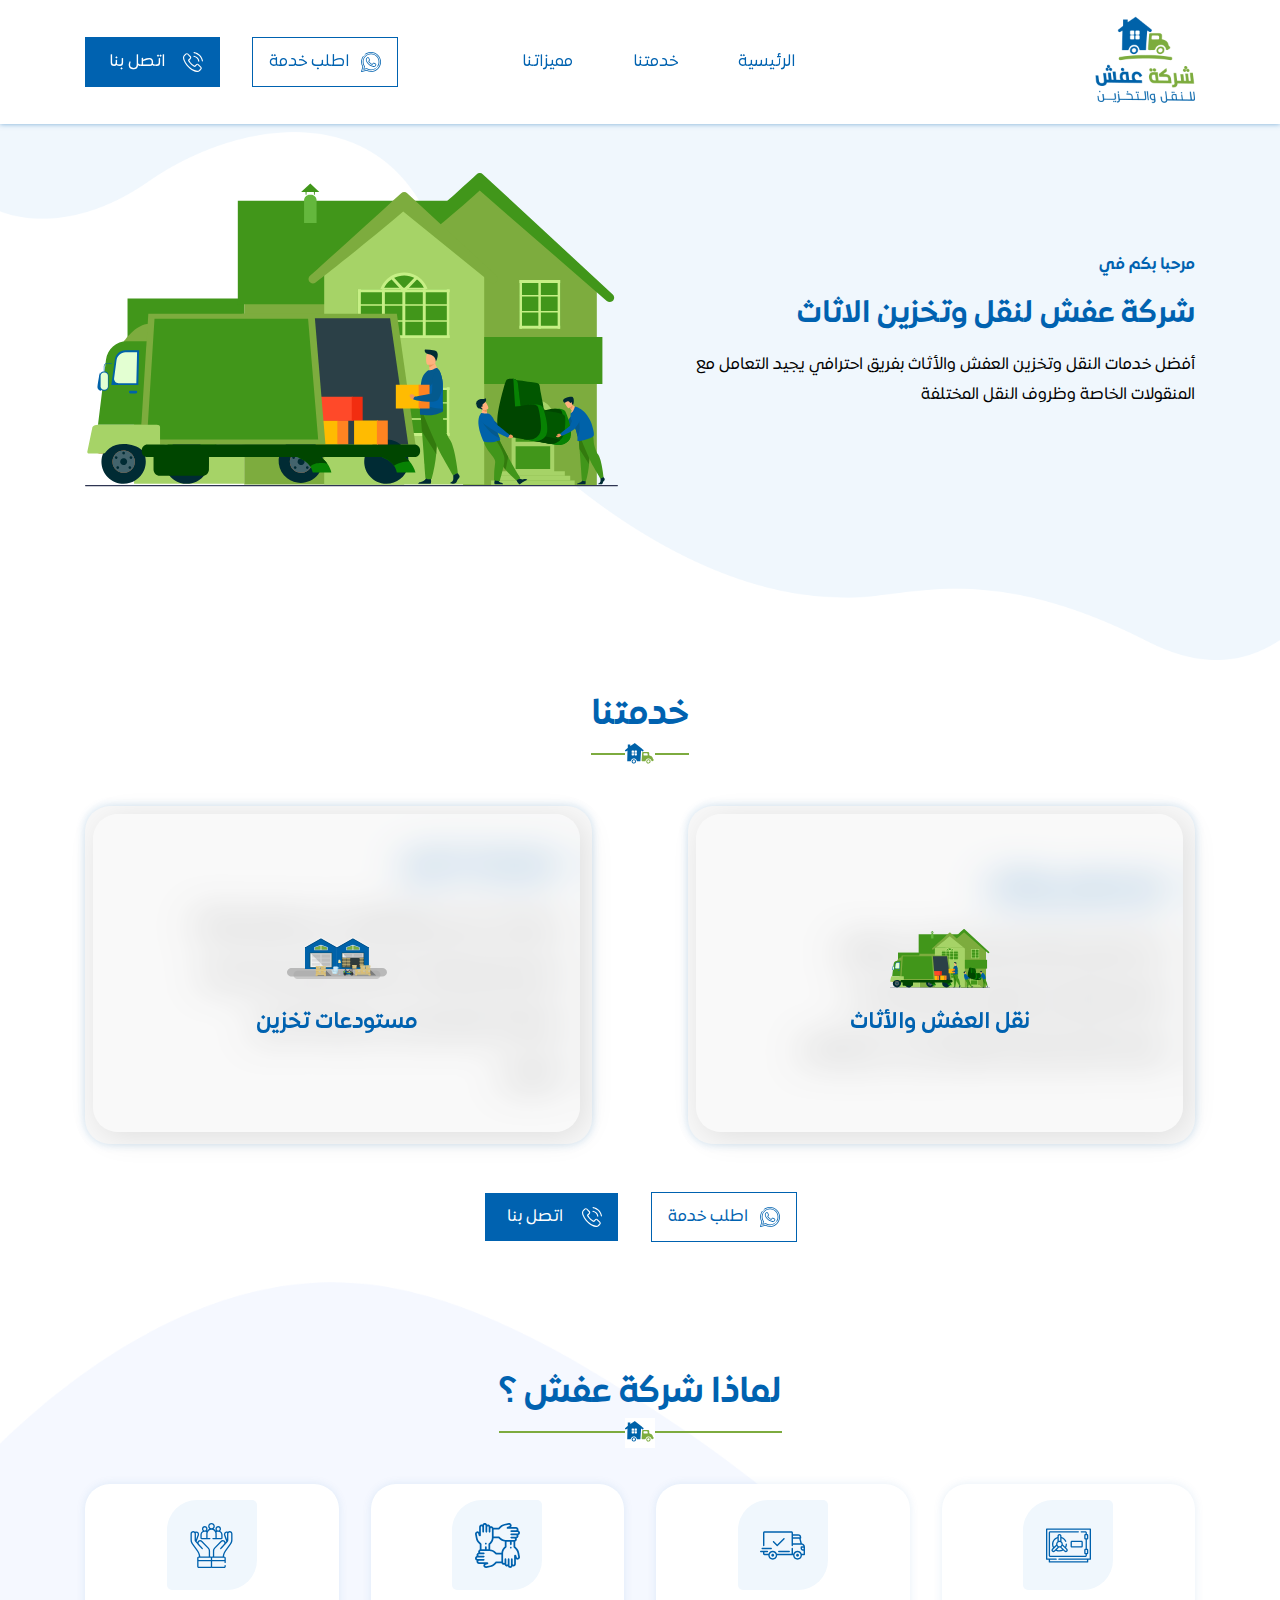
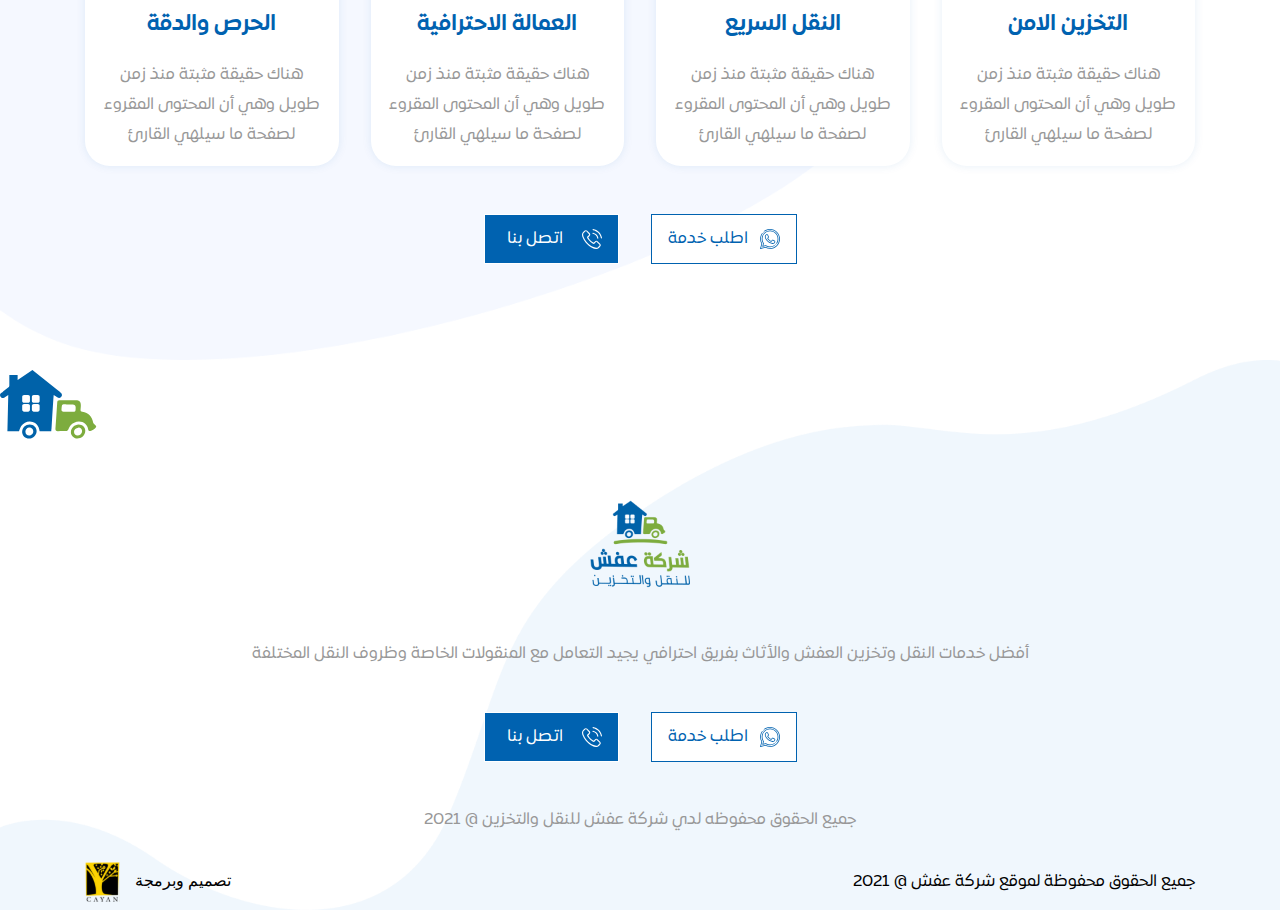
<file: index.html>
<!doctype html>
<html data-n-head-ssr lang="ar" dir="rtl" data-n-head="%7B%22lang%22:%7B%22ssr%22:%22ar%22%7D,%22dir%22:%7B%22ssr%22:%22rtl%22%7D%7D">
  <head>
    <title>شركة عفش للنقل والتخزين - شركة عفش للنقل والتخزين</title><meta data-n-head="ssr" charset="utf-8"><meta data-n-head="ssr" name="viewport" content="width=device-width,initial-scale=1"><meta data-n-head="ssr" data-hid="google" name="google" content="notranslate"><meta data-n-head="ssr" data-hid="description" name="description" content="شركة عفش للنقل والتخزين شركة عفش للنقل والتخزين "><link data-n-head="ssr" rel="icon" type="image/png" href="/icon.png"><link data-n-head="ssr" data-hid="font-preload" rel="preload" as="style" href="/fonts/fonts.css"><script data-n-head="ssr" data-hid="gtm-script">window._gtm_init||(window._gtm_init=1,function(t,e,n,o,a){t[n]=1==t[n]||"yes"==e[n]||1==e[n]||1==e.msDoNotTrack||t[o]&&t[o][a]&&t[o][a]()?1:0}(window,navigator,"doNotTrack","external","msTrackingProtectionEnabled"),function(o,a,i,r,g){o[g]={},o._gtm_inject=function(t){var e,n;o.doNotTrack||o[g][t]||(o[g][t]=1,o[r]=o[r]||[],o[r].push({"gtm.start":(new Date).getTime(),event:"gtm.js"}),e=a.getElementsByTagName(i)[0],(n=a.createElement(i)).defer=!0,n.src="https://www.googletagmanager.com/gtm.js?id="+t,e.parentNode.insertBefore(n,e))}}(window,document,"script","dataLayer","_gtm_ids"))</script><noscript data-n-head="ssr" data-hid="font-noscript"><link rel="stylesheet" href="/fonts/fonts.css"></noscript><link rel="preload" href="/_nuxt/41ebe49.js" as="script"><link rel="preload" href="/_nuxt/d550a55.js" as="script"><link rel="preload" href="/_nuxt/css/0af2e5a.css" as="style"><link rel="preload" href="/_nuxt/a8d3c02.js" as="script"><link rel="preload" href="/_nuxt/css/cca0d5f.css" as="style"><link rel="preload" href="/_nuxt/6605253.js" as="script"><link rel="stylesheet" href="/_nuxt/css/0af2e5a.css"><link rel="stylesheet" href="/_nuxt/css/cca0d5f.css"><link rel="preload" href="/_nuxt/static/1631285294/state.js" as="script"><link rel="preload" href="/_nuxt/static/1631285294/payload.js" as="script"><link rel="preload" href="/_nuxt/static/1631285294/manifest.js" as="script">
  </head>
  <body class="rtl font-body" data-n-head="%7B%22class%22:%7B%22ssr%22:%22rtl%20font-body%22%7D%7D">
    <noscript data-n-head="ssr" data-hid="gtm-noscript" data-pbody="true"></noscript><div data-server-rendered="true" id="__nuxt"><!----><div id="__layout"><div class="h-screen min-h-screen"><nav id="nav" class="navbar bg-white w-full py-3 fixed top-0 left-0 z-nav-max"><div class="container"><div class="content flex justify-between items-center content-center"><div class="hamburger"><span class="line"></span> <span class="line"></span> <span class="line"></span></div> <a href="/" aria-current="page" class="brand-name nuxt-link-exact-active nuxt-link-active"><img src="/_nuxt/image/3a8792.png" alt="شركة عفش للنقل والتخزين" class="w-icon h-icon object-contain"></a> <div class="navbar-nav flex justify-between items-center content-center"><ul class="list-none flex items-center content-center justify-center lg:ml-16 md:ml-0 sm:ml-0 p-0"><li class="mie-8 cursor-pointer"><a class="relative pl-7 flex justify-center items-center content-center"><span class="text-primary font-body font-normal text-links">
              الرئيسية
            </span></a></li> <li class="mie-8 cursor-pointer"><a class="link relative pl-7"><span class="text-primary font-body font-normal text-links">
              خدمتنا
            </span></a></li> <li class="mie-8 cursor-pointer"><a class="link relative pl-7"><span class="text-primary font-body font-normal text-links">
              مميزاتنا
            </span></a></li></ul> <div class="flex items-center content-center justify-center flex-wrap"><a class="custom-btn secondary cursor-pointer relative z-max overflow-hidden flex bg-white justify-center items-center content-center h-btn px-4 border border-primary border-solid"><img src="/_nuxt/image/a0e5a6.svg" alt="شركة عفش للنقل والتخزين" class="w-btnIcon h-btnIcon object-contain"> <span class="font-medium font-body relative flex justify-center items-center content-center z-max w-full h-full text-links text-primary leading-button pr-3">
              اطلب خدمة
            </span></a> <a class="custom-btn primary cursor-pointer relative z-max overflow-hidden mis-8 flex bg-primary justify-center items-center content-center h-btn px-4 border border-primary border-solid"><img src="/_nuxt/image/d19778.svg" alt="شركة عفش للنقل والتخزين" class="w-btnIcon h-btnIcon object-contain"> <span class="font-medium font-body relative flex justify-center items-center content-center z-max w-full h-full text-links text-white leading-button pr-3">
              اتصل بنا
            </span></a></div></div></div></div></nav> <div><header id="intro" class="w-full overflow-hidden py-20 bg-formColor relative z-max"><div class="container"><div class="grid lg:grid-cols-2 md:grid-cols-2 sm:grid-cols-1 gap-11"><div class="content flex flex-col justify-center w-full h-full"><h6 class="text-links font-bold leading-desc text-primary">مرحبا بكم في</h6> <h4 class="text-footerhead font-bold leading-desc my-5 text-primary"> شركة عفش لنقل وتخزين الاثاث</h4> <p class="text-dark font-normal text-links leading-desc">
                    أفضل خدمات النقل وتخزين العفش والأثاث بفريق احترافي يجيد التعامل مع المنقولات الخاصة وظروف النقل المختلفة
                </p></div> <div class="image-content"><img src="/_nuxt/image/eea7f6.svg" alt="شركة عفش للنقل والتخزين" class="w-full h-man object-contain object-center"></div></div></div></header> <section id="services" class="services py-10 bg-white relative"><div class="container"><div class="heading mb-9"><h4 class="text-primary m-auto font-bold text-head leading-desc z-max pb-10 relative w-fit-content">خدمتنا</h4></div> <div class="grid lg:grid-cols-2 md:grid-cols-2 sm:grid-cols-1 gap-24"><div class="box relative h-full bg-header flex w-full rounded-button py-6"><div class="img-box flex flex-col justify-center z-max rounded-button content-center items-center absolute left-2 top-2 bg-white bg-opacity-20"><img src="/img/header.svg" alt="نقل العفش والأثاث" class="w-icon h-icon object-contain"> <h5 class="text-title font-bold text-primary leading-desc">
                            نقل العفش والأثاث
                        </h5></div> <div class="box-contain h-full flex justify-center flex-col items-start content-center"><h5 class="text-title font-bold text-primary leading-desc mb-5">
                            نقل العفش والأثاث
                        </h5> <p class="text-dark text-links leading-heading font-normal">
                            نقل احترافي لمحتويات المنزل بالكامل، من العفش والأثاث والمقتنيات والمنقولات بالعناية المناسبة والانتباه الكامل للتلفيات والأضرار التي قد يسببها النقل
                        </p></div></div><div class="box relative h-full bg-header flex w-full rounded-button py-6"><div class="img-box flex flex-col justify-center z-max rounded-button content-center items-center absolute left-2 top-2 bg-white bg-opacity-20"><img src="/img/store.svg" alt=" مستودعات تخزين" class="w-icon h-icon object-contain"> <h5 class="text-title font-bold text-primary leading-desc">
                             مستودعات تخزين
                        </h5></div> <div class="box-contain h-full flex justify-center flex-col items-start content-center"><h5 class="text-title font-bold text-primary leading-desc mb-5">
                             مستودعات تخزين
                        </h5> <p class="text-dark text-links leading-heading font-normal">
                            مستودعات تخزين لجميع الأغراض، تخزين العفش والأثاث بأرخص الأسعار وأمان تام، فريقنا احترافي يضمن عملية نقل الأثاث بالشكل المناسب واحتياطات التخزين الضرورية
                        </p></div></div></div> <div class="flex items-center content-center flex-wrap mt-12 justify-center"><a class="custom-btn secondary cursor-pointer relative z-max overflow-hidden flex bg-white justify-center items-center content-center h-btn px-4 border border-primary border-solid"><img src="/_nuxt/image/a0e5a6.svg" alt="شركة عفش للنقل والتخزين" class="w-btnIcon h-btnIcon object-contain"> <span class="font-medium font-body relative flex justify-center items-center content-center z-max w-full h-full text-links text-primary leading-button pr-3">
      اطلب خدمة
    </span></a> <a class="custom-btn primary cursor-pointer relative z-max overflow-hidden mis-8 flex bg-primary justify-center items-center content-center h-btn px-4 border border-white border-solid"><img src="/_nuxt/image/d19778.svg" alt="شركة عفش للنقل والتخزين" class="w-btnIcon h-btnIcon object-contain"> <span class="font-medium font-body relative flex justify-center items-center content-center z-max w-full h-full text-links text-white leading-button pr-3">
      اتصل بنا
    </span></a></div></div></section> <section id="features" class="features py-24" style="background:url(/img/features_pattern.png)"><div class="container"><div class="heading mb-9"><h4 class="text-primary m-auto font-bold text-head leading-desc z-max pb-10 relative w-fit-content">
                لماذا شركة عفش ؟
            </h4></div> <div class="grid lg:grid-cols-4 md:grid-cols-3 sm:grid-cols-1 gap-8"><div class="box w-full py-4 px-4 rounded-button bg-white flex flex-col justify-center content-center items-center text-center relative z-max overflow-hidden"><div class="img-box w-video bg-formColor h-video flex justify-center content-center items-center"><img src="/img/safe.svg" alt="التخزين الامن" class="w-half h-btn object-contain"></div> <div class="content pt-5 text-center"><h4 class="text-primary font-bold text-title leading-desc mb-5">
                            التخزين الامن
                        </h4> <p class="text-links font-normal leading-desc text-headline">
                           هناك حقيقة مثبتة منذ زمن طويل وهي أن المحتوى المقروء لصفحة ما سيلهي القارئ
                        </p></div></div><div class="box w-full py-4 px-4 rounded-button bg-white flex flex-col justify-center content-center items-center text-center relative z-max overflow-hidden"><div class="img-box w-video bg-formColor h-video flex justify-center content-center items-center"><img src="/img/shipped.svg" alt="النقل السريع" class="w-half h-btn object-contain"></div> <div class="content pt-5 text-center"><h4 class="text-primary font-bold text-title leading-desc mb-5">
                            النقل السريع
                        </h4> <p class="text-links font-normal leading-desc text-headline">
                           هناك حقيقة مثبتة منذ زمن طويل وهي أن المحتوى المقروء لصفحة ما سيلهي القارئ
                        </p></div></div><div class="box w-full py-4 px-4 rounded-button bg-white flex flex-col justify-center content-center items-center text-center relative z-max overflow-hidden"><div class="img-box w-video bg-formColor h-video flex justify-center content-center items-center"><img src="/img/together.svg" alt="العمالة الاحترافية" class="w-half h-btn object-contain"></div> <div class="content pt-5 text-center"><h4 class="text-primary font-bold text-title leading-desc mb-5">
                            العمالة الاحترافية
                        </h4> <p class="text-links font-normal leading-desc text-headline">
                           هناك حقيقة مثبتة منذ زمن طويل وهي أن المحتوى المقروء لصفحة ما سيلهي القارئ
                        </p></div></div><div class="box w-full py-4 px-4 rounded-button bg-white flex flex-col justify-center content-center items-center text-center relative z-max overflow-hidden"><div class="img-box w-video bg-formColor h-video flex justify-center content-center items-center"><img src="/img/care.svg" alt="الحرص والدقة" class="w-half h-btn object-contain"></div> <div class="content pt-5 text-center"><h4 class="text-primary font-bold text-title leading-desc mb-5">
                            الحرص والدقة
                        </h4> <p class="text-links font-normal leading-desc text-headline">
                           هناك حقيقة مثبتة منذ زمن طويل وهي أن المحتوى المقروء لصفحة ما سيلهي القارئ
                        </p></div></div></div> <div class="flex items-center content-center flex-wrap mt-12 justify-center"><a class="custom-btn secondary cursor-pointer relative z-max overflow-hidden flex bg-white justify-center items-center content-center h-btn px-4 border border-primary border-solid"><img src="/_nuxt/image/a0e5a6.svg" alt="شركة عفش للنقل والتخزين" class="w-btnIcon h-btnIcon object-contain"> <span class="font-medium font-body relative flex justify-center items-center content-center z-max w-full h-full text-links text-primary leading-button pr-3">
      اطلب خدمة
    </span></a> <a class="custom-btn primary cursor-pointer relative z-max overflow-hidden mis-8 flex bg-primary justify-center items-center content-center h-btn px-4 border border-white border-solid"><img src="/_nuxt/image/d19778.svg" alt="شركة عفش للنقل والتخزين" class="w-btnIcon h-btnIcon object-contain"> <span class="font-medium font-body relative flex justify-center items-center content-center z-max w-full h-full text-links text-white leading-button pr-3">
      اتصل بنا
    </span></a></div></div></section></div> <footer class="w-full pt-20 bg-formColor relative z-max"><div class="container"><div class="grid grid-cols-1"><div class="contnet pt-14 pb-6 w-full flex-col text-center flex justify-center items-center content-center"><img src="/_nuxt/image/3a8792.png" alt="شركة عفش للنقل والتخزين" class="w-icon h-icon object-contain"> <p class="my-12 text-headline font-normal text-links leading-button">
          أفضل خدمات النقل وتخزين العفش والأثاث بفريق احترافي يجيد التعامل مع المنقولات الخاصة وظروف النقل المختلفة
        </p> <div class="flex items-center content-center flex-wrap mb-12 justify-center"><a class="custom-btn secondary cursor-pointer relative z-max overflow-hidden flex bg-white justify-center items-center content-center h-btn px-4 border border-primary border-solid"><img src="/_nuxt/image/a0e5a6.svg" alt="شركة عفش للنقل والتخزين" class="w-btnIcon h-btnIcon object-contain"> <span class="font-medium font-body relative flex justify-center items-center content-center z-max w-full h-full text-links text-primary leading-button pr-3">
      اطلب خدمة
    </span></a> <a class="custom-btn primary cursor-pointer relative z-max overflow-hidden mis-8 flex bg-primary justify-center items-center content-center h-btn px-4 border border-white border-solid"><img src="/_nuxt/image/d19778.svg" alt="شركة عفش للنقل والتخزين" class="w-btnIcon h-btnIcon object-contain"> <span class="font-medium font-body relative flex justify-center items-center content-center z-max w-full h-full text-links text-white leading-button pr-3">
      اتصل بنا
    </span></a></div> <p class="text-headline font-normal text-links leading-button">
          جميع الحقوق محفوظه لدي شركة عفش للنقل والتخزين @ 2021
        </p></div></div> <div class="copyrights py-2 w-full flex justify-between items-center content-center"><div class="w-full data flex justify-between items-center content-center"><p class="text-dark text-links font-body font-normal mb-0">جميع الحقوق محفوظة لموقع شركة عفش @ 2021</p> <a href="https://cayan.io/" target="_blank" title="شركة كيان  -التسويق الرقمي وحلول التقنية الذكية  "><img src="/_nuxt/image/aefbb3.svg" alt="نحن شريك في التفكير والتخطيط والتطوير لكل حاجاتك الرقمية والتسويقية، عزز كيانك بكيان" class="w-cayan h-cayan object-contain"></a></div></div></div></footer></div></div></div><script defer src="/_nuxt/static/1631285294/state.js"></script><script src="/_nuxt/41ebe49.js" defer></script><script src="/_nuxt/d550a55.js" defer></script><script src="/_nuxt/a8d3c02.js" defer></script><script src="/_nuxt/6605253.js" defer></script>
  </body>
</html>
</file>
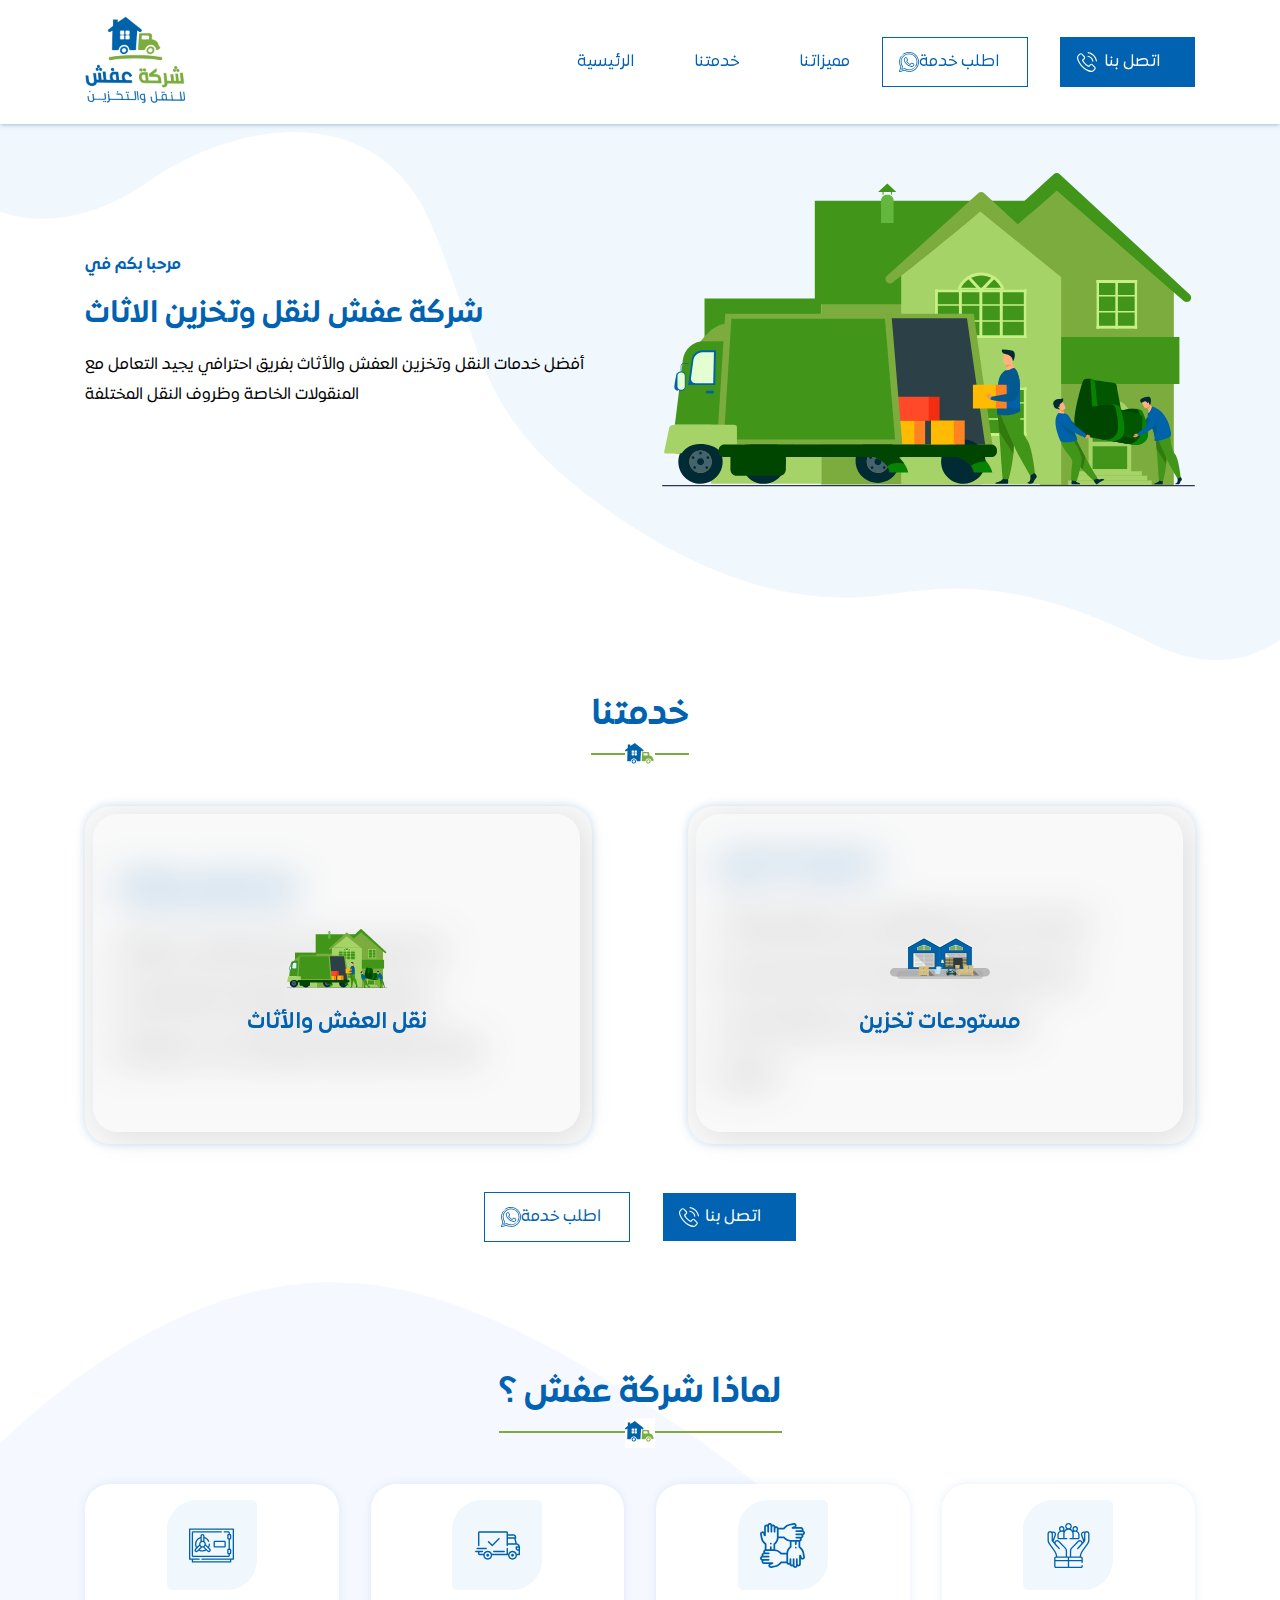
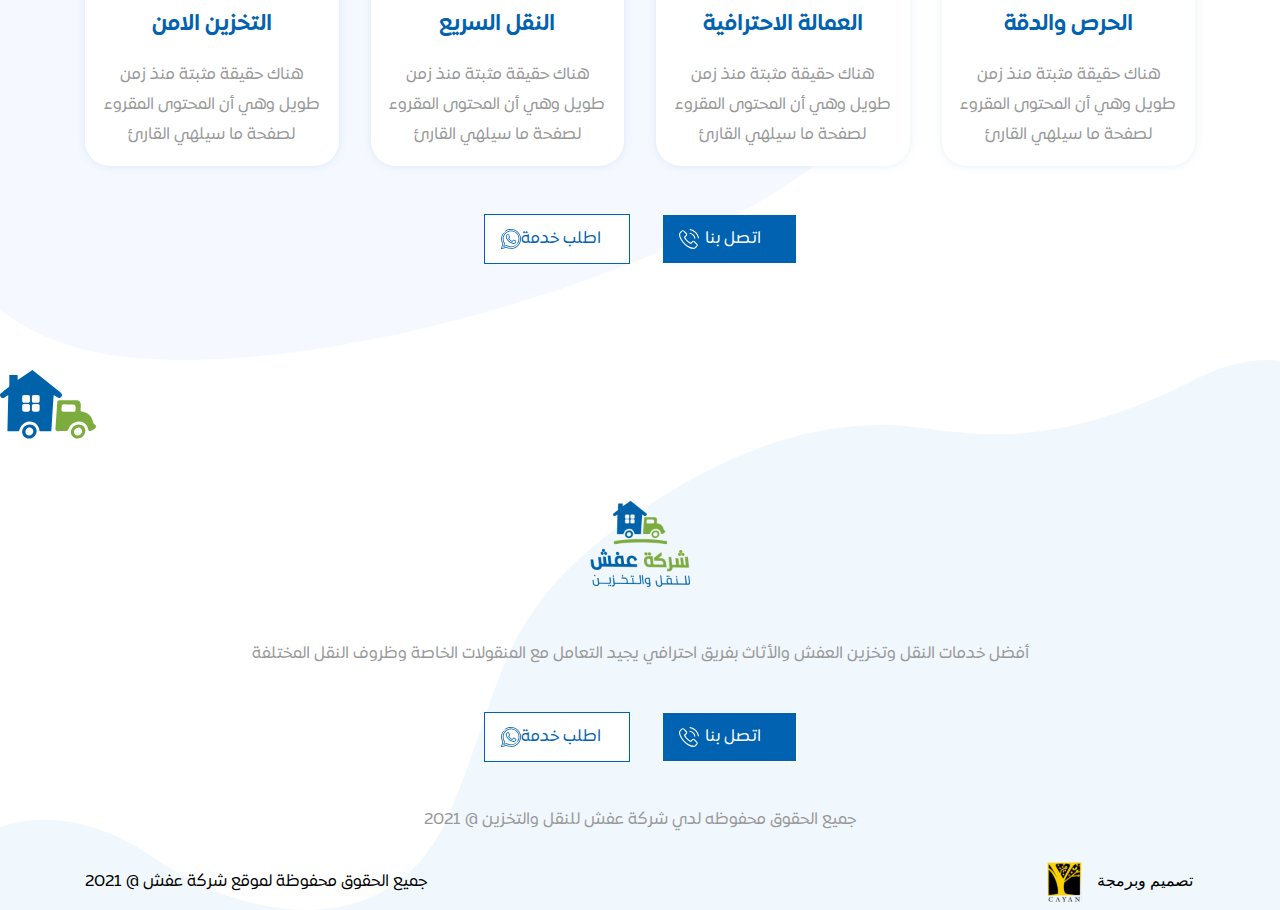
<file: en/index.html>
<!doctype html>
<html data-n-head-ssr lang="en" dir="ltr" data-n-head="%7B%22lang%22:%7B%22ssr%22:%22en%22%7D,%22dir%22:%7B%22ssr%22:%22ltr%22%7D%7D">
  <head>
    <title>شركة عفش للنقل والتخزين - شركة عفش للنقل والتخزين</title><meta data-n-head="ssr" charset="utf-8"><meta data-n-head="ssr" name="viewport" content="width=device-width,initial-scale=1"><meta data-n-head="ssr" data-hid="google" name="google" content="notranslate"><meta data-n-head="ssr" data-hid="description" name="description" content="شركة عفش للنقل والتخزين"><link data-n-head="ssr" rel="icon" type="image/png" href="/icon.png"><link data-n-head="ssr" data-hid="font-preload" rel="preload" as="style" href="/fonts/fonts.css"><script data-n-head="ssr" data-hid="gtm-script">window._gtm_init||(window._gtm_init=1,function(t,e,n,o,a){t[n]=1==t[n]||"yes"==e[n]||1==e[n]||1==e.msDoNotTrack||t[o]&&t[o][a]&&t[o][a]()?1:0}(window,navigator,"doNotTrack","external","msTrackingProtectionEnabled"),function(o,a,i,r,g){o[g]={},o._gtm_inject=function(t){var e,n;o.doNotTrack||o[g][t]||(o[g][t]=1,o[r]=o[r]||[],o[r].push({"gtm.start":(new Date).getTime(),event:"gtm.js"}),e=a.getElementsByTagName(i)[0],(n=a.createElement(i)).defer=!0,n.src="https://www.googletagmanager.com/gtm.js?id="+t,e.parentNode.insertBefore(n,e))}}(window,document,"script","dataLayer","_gtm_ids"))</script><noscript data-n-head="ssr" data-hid="font-noscript"><link rel="stylesheet" href="/fonts/fonts.css"></noscript><link rel="preload" href="/_nuxt/41ebe49.js" as="script"><link rel="preload" href="/_nuxt/d550a55.js" as="script"><link rel="preload" href="/_nuxt/css/0af2e5a.css" as="style"><link rel="preload" href="/_nuxt/a8d3c02.js" as="script"><link rel="preload" href="/_nuxt/css/cca0d5f.css" as="style"><link rel="preload" href="/_nuxt/6605253.js" as="script"><link rel="stylesheet" href="/_nuxt/css/0af2e5a.css"><link rel="stylesheet" href="/_nuxt/css/cca0d5f.css"><link rel="preload" href="/_nuxt/static/1631285294/en/state.js" as="script"><link rel="preload" href="/_nuxt/static/1631285294/en/payload.js" as="script"><link rel="preload" href="/_nuxt/static/1631285294/manifest.js" as="script">
  </head>
  <body class="ltr font-body" data-n-head="%7B%22class%22:%7B%22ssr%22:%22ltr%20font-body%22%7D%7D">
    <noscript data-n-head="ssr" data-hid="gtm-noscript" data-pbody="true"></noscript><div data-server-rendered="true" id="__nuxt"><!----><div id="__layout"><div class="h-screen min-h-screen"><nav id="nav" class="navbar bg-white w-full py-3 fixed top-0 left-0 z-nav-max"><div class="container"><div class="content flex justify-between items-center content-center"><div class="hamburger"><span class="line"></span> <span class="line"></span> <span class="line"></span></div> <a href="/en" aria-current="page" class="brand-name nuxt-link-exact-active nuxt-link-active"><img src="/_nuxt/image/3a8792.png" alt="شركة عفش للنقل والتخزين" class="w-icon h-icon object-contain"></a> <div class="navbar-nav flex justify-between items-center content-center"><ul class="list-none flex items-center content-center justify-center lg:ml-16 md:ml-0 sm:ml-0 p-0"><li class="mie-8 cursor-pointer"><a class="relative pl-7 flex justify-center items-center content-center"><span class="text-primary font-body font-normal text-links">
              الرئيسية
            </span></a></li> <li class="mie-8 cursor-pointer"><a class="link relative pl-7"><span class="text-primary font-body font-normal text-links">
              خدمتنا
            </span></a></li> <li class="mie-8 cursor-pointer"><a class="link relative pl-7"><span class="text-primary font-body font-normal text-links">
              مميزاتنا
            </span></a></li></ul> <div class="flex items-center content-center justify-center flex-wrap"><a class="custom-btn secondary cursor-pointer relative z-max overflow-hidden flex bg-white justify-center items-center content-center h-btn px-4 border border-primary border-solid"><img src="/_nuxt/image/a0e5a6.svg" alt="شركة عفش للنقل والتخزين" class="w-btnIcon h-btnIcon object-contain"> <span class="font-medium font-body relative flex justify-center items-center content-center z-max w-full h-full text-links text-primary leading-button pr-3">
              اطلب خدمة
            </span></a> <a class="custom-btn primary cursor-pointer relative z-max overflow-hidden mis-8 flex bg-primary justify-center items-center content-center h-btn px-4 border border-primary border-solid"><img src="/_nuxt/image/d19778.svg" alt="شركة عفش للنقل والتخزين" class="w-btnIcon h-btnIcon object-contain"> <span class="font-medium font-body relative flex justify-center items-center content-center z-max w-full h-full text-links text-white leading-button pr-3">
              اتصل بنا
            </span></a></div></div></div></div></nav> <div><header id="intro" class="w-full overflow-hidden py-20 bg-formColor relative z-max"><div class="container"><div class="grid lg:grid-cols-2 md:grid-cols-2 sm:grid-cols-1 gap-11"><div class="content flex flex-col justify-center w-full h-full"><h6 class="text-links font-bold leading-desc text-primary">مرحبا بكم في</h6> <h4 class="text-footerhead font-bold leading-desc my-5 text-primary"> شركة عفش لنقل وتخزين الاثاث</h4> <p class="text-dark font-normal text-links leading-desc">
                    أفضل خدمات النقل وتخزين العفش والأثاث بفريق احترافي يجيد التعامل مع المنقولات الخاصة وظروف النقل المختلفة
                </p></div> <div class="image-content"><img src="/_nuxt/image/eea7f6.svg" alt="شركة عفش للنقل والتخزين" class="w-full h-man object-contain object-center"></div></div></div></header> <section id="services" class="services py-10 bg-white relative"><div class="container"><div class="heading mb-9"><h4 class="text-primary m-auto font-bold text-head leading-desc z-max pb-10 relative w-fit-content">خدمتنا</h4></div> <div class="grid lg:grid-cols-2 md:grid-cols-2 sm:grid-cols-1 gap-24"><div class="box relative h-full bg-header flex w-full rounded-button py-6"><div class="img-box flex flex-col justify-center z-max rounded-button content-center items-center absolute left-2 top-2 bg-white bg-opacity-20"><img src="/img/header.svg" alt="نقل العفش والأثاث" class="w-icon h-icon object-contain"> <h5 class="text-title font-bold text-primary leading-desc">
                            نقل العفش والأثاث
                        </h5></div> <div class="box-contain h-full flex justify-center flex-col items-start content-center"><h5 class="text-title font-bold text-primary leading-desc mb-5">
                            نقل العفش والأثاث
                        </h5> <p class="text-dark text-links leading-heading font-normal">
                            نقل احترافي لمحتويات المنزل بالكامل، من العفش والأثاث والمقتنيات والمنقولات بالعناية المناسبة والانتباه الكامل للتلفيات والأضرار التي قد يسببها النقل
                        </p></div></div><div class="box relative h-full bg-header flex w-full rounded-button py-6"><div class="img-box flex flex-col justify-center z-max rounded-button content-center items-center absolute left-2 top-2 bg-white bg-opacity-20"><img src="/img/store.svg" alt=" مستودعات تخزين" class="w-icon h-icon object-contain"> <h5 class="text-title font-bold text-primary leading-desc">
                             مستودعات تخزين
                        </h5></div> <div class="box-contain h-full flex justify-center flex-col items-start content-center"><h5 class="text-title font-bold text-primary leading-desc mb-5">
                             مستودعات تخزين
                        </h5> <p class="text-dark text-links leading-heading font-normal">
                            مستودعات تخزين لجميع الأغراض، تخزين العفش والأثاث بأرخص الأسعار وأمان تام، فريقنا احترافي يضمن عملية نقل الأثاث بالشكل المناسب واحتياطات التخزين الضرورية
                        </p></div></div></div> <div class="flex items-center content-center flex-wrap mt-12 justify-center"><a class="custom-btn secondary cursor-pointer relative z-max overflow-hidden flex bg-white justify-center items-center content-center h-btn px-4 border border-primary border-solid"><img src="/_nuxt/image/a0e5a6.svg" alt="شركة عفش للنقل والتخزين" class="w-btnIcon h-btnIcon object-contain"> <span class="font-medium font-body relative flex justify-center items-center content-center z-max w-full h-full text-links text-primary leading-button pr-3">
      اطلب خدمة
    </span></a> <a class="custom-btn primary cursor-pointer relative z-max overflow-hidden mis-8 flex bg-primary justify-center items-center content-center h-btn px-4 border border-white border-solid"><img src="/_nuxt/image/d19778.svg" alt="شركة عفش للنقل والتخزين" class="w-btnIcon h-btnIcon object-contain"> <span class="font-medium font-body relative flex justify-center items-center content-center z-max w-full h-full text-links text-white leading-button pr-3">
      اتصل بنا
    </span></a></div></div></section> <section id="features" class="features py-24" style="background:url(/img/features_pattern.png)"><div class="container"><div class="heading mb-9"><h4 class="text-primary m-auto font-bold text-head leading-desc z-max pb-10 relative w-fit-content">
                لماذا شركة عفش ؟
            </h4></div> <div class="grid lg:grid-cols-4 md:grid-cols-3 sm:grid-cols-1 gap-8"><div class="box w-full py-4 px-4 rounded-button bg-white flex flex-col justify-center content-center items-center text-center relative z-max overflow-hidden"><div class="img-box w-video bg-formColor h-video flex justify-center content-center items-center"><img src="/img/safe.svg" alt="التخزين الامن" class="w-half h-btn object-contain"></div> <div class="content pt-5 text-center"><h4 class="text-primary font-bold text-title leading-desc mb-5">
                            التخزين الامن
                        </h4> <p class="text-links font-normal leading-desc text-headline">
                           هناك حقيقة مثبتة منذ زمن طويل وهي أن المحتوى المقروء لصفحة ما سيلهي القارئ
                        </p></div></div><div class="box w-full py-4 px-4 rounded-button bg-white flex flex-col justify-center content-center items-center text-center relative z-max overflow-hidden"><div class="img-box w-video bg-formColor h-video flex justify-center content-center items-center"><img src="/img/shipped.svg" alt="النقل السريع" class="w-half h-btn object-contain"></div> <div class="content pt-5 text-center"><h4 class="text-primary font-bold text-title leading-desc mb-5">
                            النقل السريع
                        </h4> <p class="text-links font-normal leading-desc text-headline">
                           هناك حقيقة مثبتة منذ زمن طويل وهي أن المحتوى المقروء لصفحة ما سيلهي القارئ
                        </p></div></div><div class="box w-full py-4 px-4 rounded-button bg-white flex flex-col justify-center content-center items-center text-center relative z-max overflow-hidden"><div class="img-box w-video bg-formColor h-video flex justify-center content-center items-center"><img src="/img/together.svg" alt="العمالة الاحترافية" class="w-half h-btn object-contain"></div> <div class="content pt-5 text-center"><h4 class="text-primary font-bold text-title leading-desc mb-5">
                            العمالة الاحترافية
                        </h4> <p class="text-links font-normal leading-desc text-headline">
                           هناك حقيقة مثبتة منذ زمن طويل وهي أن المحتوى المقروء لصفحة ما سيلهي القارئ
                        </p></div></div><div class="box w-full py-4 px-4 rounded-button bg-white flex flex-col justify-center content-center items-center text-center relative z-max overflow-hidden"><div class="img-box w-video bg-formColor h-video flex justify-center content-center items-center"><img src="/img/care.svg" alt="الحرص والدقة" class="w-half h-btn object-contain"></div> <div class="content pt-5 text-center"><h4 class="text-primary font-bold text-title leading-desc mb-5">
                            الحرص والدقة
                        </h4> <p class="text-links font-normal leading-desc text-headline">
                           هناك حقيقة مثبتة منذ زمن طويل وهي أن المحتوى المقروء لصفحة ما سيلهي القارئ
                        </p></div></div></div> <div class="flex items-center content-center flex-wrap mt-12 justify-center"><a class="custom-btn secondary cursor-pointer relative z-max overflow-hidden flex bg-white justify-center items-center content-center h-btn px-4 border border-primary border-solid"><img src="/_nuxt/image/a0e5a6.svg" alt="شركة عفش للنقل والتخزين" class="w-btnIcon h-btnIcon object-contain"> <span class="font-medium font-body relative flex justify-center items-center content-center z-max w-full h-full text-links text-primary leading-button pr-3">
      اطلب خدمة
    </span></a> <a class="custom-btn primary cursor-pointer relative z-max overflow-hidden mis-8 flex bg-primary justify-center items-center content-center h-btn px-4 border border-white border-solid"><img src="/_nuxt/image/d19778.svg" alt="شركة عفش للنقل والتخزين" class="w-btnIcon h-btnIcon object-contain"> <span class="font-medium font-body relative flex justify-center items-center content-center z-max w-full h-full text-links text-white leading-button pr-3">
      اتصل بنا
    </span></a></div></div></section></div> <footer class="w-full pt-20 bg-formColor relative z-max"><div class="container"><div class="grid grid-cols-1"><div class="contnet pt-14 pb-6 w-full flex-col text-center flex justify-center items-center content-center"><img src="/_nuxt/image/3a8792.png" alt="شركة عفش للنقل والتخزين" class="w-icon h-icon object-contain"> <p class="my-12 text-headline font-normal text-links leading-button">
          أفضل خدمات النقل وتخزين العفش والأثاث بفريق احترافي يجيد التعامل مع المنقولات الخاصة وظروف النقل المختلفة
        </p> <div class="flex items-center content-center flex-wrap mb-12 justify-center"><a class="custom-btn secondary cursor-pointer relative z-max overflow-hidden flex bg-white justify-center items-center content-center h-btn px-4 border border-primary border-solid"><img src="/_nuxt/image/a0e5a6.svg" alt="شركة عفش للنقل والتخزين" class="w-btnIcon h-btnIcon object-contain"> <span class="font-medium font-body relative flex justify-center items-center content-center z-max w-full h-full text-links text-primary leading-button pr-3">
      اطلب خدمة
    </span></a> <a class="custom-btn primary cursor-pointer relative z-max overflow-hidden mis-8 flex bg-primary justify-center items-center content-center h-btn px-4 border border-white border-solid"><img src="/_nuxt/image/d19778.svg" alt="شركة عفش للنقل والتخزين" class="w-btnIcon h-btnIcon object-contain"> <span class="font-medium font-body relative flex justify-center items-center content-center z-max w-full h-full text-links text-white leading-button pr-3">
      اتصل بنا
    </span></a></div> <p class="text-headline font-normal text-links leading-button">
          جميع الحقوق محفوظه لدي شركة عفش للنقل والتخزين @ 2021
        </p></div></div> <div class="copyrights py-2 w-full flex justify-between items-center content-center"><div class="w-full data flex justify-between items-center content-center"><p class="text-dark text-links font-body font-normal mb-0">جميع الحقوق محفوظة لموقع شركة عفش @ 2021</p> <a href="https://cayan.io/" target="_blank" title="شركة كيان  -التسويق الرقمي وحلول التقنية الذكية  "><img src="/_nuxt/image/aefbb3.svg" alt="نحن شريك في التفكير والتخطيط والتطوير لكل حاجاتك الرقمية والتسويقية، عزز كيانك بكيان" class="w-cayan h-cayan object-contain"></a></div></div></div></footer></div></div></div><script defer src="/_nuxt/static/1631285294/en/state.js"></script><script src="/_nuxt/41ebe49.js" defer></script><script src="/_nuxt/d550a55.js" defer></script><script src="/_nuxt/a8d3c02.js" defer></script><script src="/_nuxt/6605253.js" defer></script>
  </body>
</html>
</file>
<file: fonts/fonts.css>
@font-face {
  font-family: 'ExpoArabic';
  src: url("./ExpoArabic-Book.woff2") format('woff2');
  font-weight: normal;
  font-style: normal;
  font-display: swap;
}

@font-face {
  font-family: 'ExpoArabic';
  src: url("./ExpoArabic-SemiBold.woff2") format('woff2');
  font-weight: bold;
  font-style: normal;
  font-display: swap;
}
</file>
<file: _nuxt/css/0af2e5a.css>
.__nuxt-error-page{padding:1rem;background:#f7f8fb;color:#47494e;text-align:center;display:flex;justify-content:center;align-items:center;flex-direction:column;font-family:sans-serif;font-weight:100!important;-ms-text-size-adjust:100%;-webkit-text-size-adjust:100%;-webkit-font-smoothing:antialiased;position:absolute;top:0;left:0;right:0;bottom:0}.__nuxt-error-page .error{max-width:450px}.__nuxt-error-page .title{font-size:1.5rem;margin-top:15px;color:#47494e;margin-bottom:8px}.__nuxt-error-page .description{color:#7f828b;line-height:21px;margin-bottom:10px}.__nuxt-error-page a{color:#7f828b!important;text-decoration:none}.__nuxt-error-page .logo{position:fixed;left:12px;bottom:12px}.nuxt-progress{position:fixed;top:0;left:0;right:0;height:2px;width:0;opacity:1;transition:width .1s,opacity .4s;background-color:#fdd301;z-index:999999}.nuxt-progress.nuxt-progress-notransition{transition:none}.nuxt-progress-failed{background-color:red}
/*! modern-normalize v1.1.0 | MIT License | https://github.com/sindresorhus/modern-normalize */html{-moz-tab-size:4;-o-tab-size:4;tab-size:4;line-height:1.15;-webkit-text-size-adjust:100%}body{margin:0;font-family:system-ui,-apple-system,Segoe UI,Roboto,Helvetica,Arial,sans-serif,Apple Color Emoji,Segoe UI Emoji}hr{height:0;color:inherit}abbr[title]{-webkit-text-decoration:underline dotted;text-decoration:underline dotted}b,strong{font-weight:bolder}code,kbd,pre,samp{font-family:ui-monospace,SFMono-Regular,Consolas,Liberation Mono,Menlo,monospace;font-size:1em}small{font-size:80%}sub,sup{font-size:75%;line-height:0;position:relative;vertical-align:baseline}sub{bottom:-.25em}sup{top:-.5em}table{text-indent:0;border-color:inherit}button,input,optgroup,select,textarea{font-family:inherit;font-size:100%;line-height:1.15;margin:0}button,select{text-transform:none}[type=button],button{-webkit-appearance:button}legend{padding:0}progress{vertical-align:baseline}summary{display:list-item}blockquote,dd,dl,figure,h1,h2,h3,h4,h5,h6,hr,p,pre{margin:0}button{background-color:transparent;background-image:none}button:focus{outline:1px dotted;outline:5px auto -webkit-focus-ring-color}fieldset,ol,ul{margin:0;padding:0}ol,ul{list-style:none}html{font-family:ui-sans-serif,system-ui,-apple-system,BlinkMacSystemFont,Segoe UI,Roboto,Helvetica Neue,Arial,Noto Sans,sans-serif,Apple Color Emoji,Segoe UI Emoji,Segoe UI Symbol,Noto Color Emoji;line-height:1.5}body{font-family:inherit;line-height:inherit}*,:after,:before{box-sizing:border-box;border:0 solid #e5e7eb}hr{border-top-width:1px}img{border-style:solid}textarea{resize:vertical}input::-moz-placeholder,textarea::-moz-placeholder{color:#9ca3af}input:-ms-input-placeholder,textarea:-ms-input-placeholder{color:#9ca3af}input::placeholder,textarea::placeholder{color:#9ca3af}button{cursor:pointer}table{border-collapse:collapse}h1,h2,h3,h4,h5,h6{font-size:inherit;font-weight:inherit}a{color:inherit;text-decoration:inherit}button,input,optgroup,select,textarea{padding:0;line-height:inherit;color:inherit}code,kbd,pre,samp{font-family:ui-monospace,SFMono-Regular,Menlo,Monaco,Consolas,Liberation Mono,Courier New,monospace}audio,canvas,embed,iframe,img,object,svg,video{display:block;vertical-align:middle}img,video{max-width:100%;height:auto}.container{width:100%;margin-right:auto;margin-left:auto;padding-right:15px;padding-left:15px}@media (min-width:480px){.container{max-width:480px}}@media (min-width:768px){.container{max-width:768px}}@media (min-width:990px){.container{max-width:990px}}@media (min-width:1140px){.container{max-width:1140px}}.bg-primary{--tw-bg-opacity:1;background-color:rgba(0,98,176,var(--tw-bg-opacity))}.bg-header{--tw-bg-opacity:1;background-color:rgba(248,248,248,var(--tw-bg-opacity))}.bg-white{--tw-bg-opacity:1;background-color:rgba(255,255,255,var(--tw-bg-opacity))}.bg-formColor{--tw-bg-opacity:1;background-color:rgba(240,247,253,var(--tw-bg-opacity))}.bg-opacity-20{--tw-bg-opacity:0.2}.border-primary{--tw-border-opacity:1;border-color:rgba(0,98,176,var(--tw-border-opacity))}.border-white{--tw-border-opacity:1;border-color:rgba(255,255,255,var(--tw-border-opacity))}.rounded-button{border-radius:25px}.border-solid{border-style:solid}.border{border-width:1px}.cursor-pointer{cursor:pointer}.block{display:block}.flex{display:flex}.table{display:table}.grid{display:grid}.flex-col{flex-direction:column}.flex-wrap{flex-wrap:wrap}.items-start{align-items:flex-start}.items-center{align-items:center}.content-center{align-content:center}.justify-center{justify-content:center}.justify-between{justify-content:space-between}.font-body{font-family:ExpoArabic,sans-serif}.font-normal{font-weight:400}.font-medium{font-weight:500}.font-bold{font-weight:700}.h-btnIcon{height:20px}.h-btn{height:50px}.h-full{height:100%}.h-video{height:90px}.h-icon{height:100px}.h-man{height:500px}.text-head{font-size:35px}.text-title{font-size:22px}.text-links{font-size:16px}.text-footerhead{font-size:30px}.leading-button{line-height:20px}.leading-desc{line-height:30px}.leading-heading{line-height:50px}.list-none{list-style-type:none}.m-auto{margin:auto}.my-5{margin-top:1.25rem;margin-bottom:1.25rem}.my-12{margin-top:3rem;margin-bottom:3rem}.mb-0{margin-bottom:0}.mb-5{margin-bottom:1.25rem}.mb-9{margin-bottom:2.25rem}.mt-12{margin-top:3rem}.mb-12{margin-bottom:3rem}.min-h-screen{min-height:100vh}.object-contain{-o-object-fit:contain;object-fit:contain}.object-center{-o-object-position:center;object-position:center}.overflow-hidden{overflow:hidden}.p-0{padding:0}.py-2{padding-top:.5rem;padding-bottom:.5rem}.py-3{padding-top:.75rem;padding-bottom:.75rem}.py-4{padding-top:1rem;padding-bottom:1rem}.px-4{padding-left:1rem;padding-right:1rem}.py-6{padding-top:1.5rem;padding-bottom:1.5rem}.py-10{padding-top:2.5rem;padding-bottom:2.5rem}.py-20{padding-top:5rem;padding-bottom:5rem}.py-24{padding-top:6rem;padding-bottom:6rem}.pr-3{padding-right:.75rem}.pt-5{padding-top:1.25rem}.pb-6{padding-bottom:1.5rem}.pl-7{padding-left:1.75rem}.pb-10{padding-bottom:2.5rem}.pt-14{padding-top:3.5rem}.pt-20{padding-top:5rem}.static{position:static}.fixed{position:fixed}.absolute{position:absolute}.relative{position:relative}.top-0{top:0}.left-0{left:0}.top-2{top:.5rem}.left-2{left:.5rem}*{--tw-shadow:0 0 transparent;--tw-ring-inset:var(--tw-empty,/*!*/ /*!*/);--tw-ring-offset-width:0px;--tw-ring-offset-color:#fff;--tw-ring-color:rgba(59,130,246,0.5);--tw-ring-offset-shadow:0 0 transparent;--tw-ring-shadow:0 0 transparent}.text-center{text-align:center}.text-primary{--tw-text-opacity:1;color:rgba(0,98,176,var(--tw-text-opacity))}.text-dark{--tw-text-opacity:1;color:rgba(0,0,0,var(--tw-text-opacity))}.text-headline{--tw-text-opacity:1;color:rgba(152,152,152,var(--tw-text-opacity))}.text-white{--tw-text-opacity:1;color:rgba(255,255,255,var(--tw-text-opacity))}.italic{font-style:italic}.w-btnIcon{width:20px}.w-full{width:100%}.w-half{width:50%}.w-video{width:90px}.w-icon{width:100px}.w-fit-content{width:-webkit-fit-content;width:-moz-fit-content;width:fit-content}.z-max{z-index:999}.z-nav-max{z-index:9999}.gap-8{gap:2rem}.gap-11{gap:2.75rem}.gap-24{gap:6rem}.grid-cols-1{grid-template-columns:repeat(1,minmax(0,1fr))}.transform{--tw-translate-x:0;--tw-translate-y:0;--tw-rotate:0;--tw-skew-x:0;--tw-skew-y:0;--tw-scale-x:1;--tw-scale-y:1;transform:translateX(var(--tw-translate-x)) translateY(var(--tw-translate-y)) rotate(var(--tw-rotate)) skewX(var(--tw-skew-x)) skewY(var(--tw-skew-y)) scaleX(var(--tw-scale-x)) scaleY(var(--tw-scale-y))}.transition{transition-property:background-color,border-color,color,fill,stroke,opacity,box-shadow,transform;transition-timing-function:cubic-bezier(.4,0,.2,1);transition-duration:.15s}@-webkit-keyframes spin{to{transform:rotate(1turn)}}@keyframes spin{to{transform:rotate(1turn)}}@-webkit-keyframes ping{75%,to{transform:scale(2);opacity:0}}@keyframes ping{75%,to{transform:scale(2);opacity:0}}@-webkit-keyframes pulse{50%{opacity:.5}}@keyframes pulse{50%{opacity:.5}}@-webkit-keyframes bounce{0%,to{transform:translateY(-25%);-webkit-animation-timing-function:cubic-bezier(.8,0,1,1);animation-timing-function:cubic-bezier(.8,0,1,1)}50%{transform:none;-webkit-animation-timing-function:cubic-bezier(0,0,.2,1);animation-timing-function:cubic-bezier(0,0,.2,1)}}@keyframes bounce{0%,to{transform:translateY(-25%);-webkit-animation-timing-function:cubic-bezier(.8,0,1,1);animation-timing-function:cubic-bezier(.8,0,1,1)}50%{transform:none;-webkit-animation-timing-function:cubic-bezier(0,0,.2,1);animation-timing-function:cubic-bezier(0,0,.2,1)}}.mis-8{-webkit-margin-start:2rem;margin-inline-start:2rem}.mie-8{-webkit-margin-end:2rem;margin-inline-end:2rem}@media (min-width:480px){.sm\:ml-0{margin-left:0}.sm\:grid-cols-1{grid-template-columns:repeat(1,minmax(0,1fr))}}@media (min-width:768px){.md\:ml-0{margin-left:0}.md\:grid-cols-2{grid-template-columns:repeat(2,minmax(0,1fr))}.md\:grid-cols-3{grid-template-columns:repeat(3,minmax(0,1fr))}}@media (min-width:990px){.lg\:ml-16{margin-left:4rem}.lg\:grid-cols-2{grid-template-columns:repeat(2,minmax(0,1fr))}.lg\:grid-cols-4{grid-template-columns:repeat(4,minmax(0,1fr))}}@font-face{font-family:swiper-icons;src:url("data:application/font-woff;charset=utf-8;base64, [base64]//wADZ2x5ZgAAAywAAADMAAAD2MHtryVoZWFkAAABbAAAADAAAAA2E2+eoWhoZWEAAAGcAAAAHwAAACQC9gDzaG10eAAAAigAAAAZAAAArgJkABFsb2NhAAAC0AAAAFoAAABaFQAUGG1heHAAAAG8AAAAHwAAACAAcABAbmFtZQAAA/gAAAE5AAACXvFdBwlwb3N0AAAFNAAAAGIAAACE5s74hXjaY2BkYGAAYpf5Hu/j+W2+MnAzMYDAzaX6QjD6/4//Bxj5GA8AuRwMYGkAPywL13jaY2BkYGA88P8Agx4j+/8fQDYfA1AEBWgDAIB2BOoAeNpjYGRgYNBh4GdgYgABEMnIABJzYNADCQAACWgAsQB42mNgYfzCOIGBlYGB0YcxjYGBwR1Kf2WQZGhhYGBiYGVmgAFGBiQQkOaawtDAoMBQxXjg/wEGPcYDDA4wNUA2CCgwsAAAO4EL6gAAeNpj2M0gyAACqxgGNWBkZ2D4/wMA+xkDdgAAAHjaY2BgYGaAYBkGRgYQiAHyGMF8FgYHIM3DwMHABGQrMOgyWDLEM1T9/w8UBfEMgLzE////P/5//f/V/xv+r4eaAAeMbAxwIUYmIMHEgKYAYjUcsDAwsLKxc3BycfPw8jEQA/[base64]/uznmfPFBNODM2K7MTQ45YEAZqGP81AmGGcF3iPqOop0r1SPTaTbVkfUe4HXj97wYE+yNwWYxwWu4v1ugWHgo3S1XdZEVqWM7ET0cfnLGxWfkgR42o2PvWrDMBSFj/IHLaF0zKjRgdiVMwScNRAoWUoH78Y2icB/yIY09An6AH2Bdu/UB+yxopYshQiEvnvu0dURgDt8QeC8PDw7Fpji3fEA4z/PEJ6YOB5hKh4dj3EvXhxPqH/SKUY3rJ7srZ4FZnh1PMAtPhwP6fl2PMJMPDgeQ4rY8YT6Gzao0eAEA409DuggmTnFnOcSCiEiLMgxCiTI6Cq5DZUd3Qmp10vO0LaLTd2cjN4fOumlc7lUYbSQcZFkutRG7g6JKZKy0RmdLY680CDnEJ+UMkpFFe1RN7nxdVpXrC4aTtnaurOnYercZg2YVmLN/d/gczfEimrE/fs/bOuq29Zmn8tloORaXgZgGa78yO9/cnXm2BpaGvq25Dv9S4E9+5SIc9PqupJKhYFSSl47+Qcr1mYNAAAAeNptw0cKwkAAAMDZJA8Q7OUJvkLsPfZ6zFVERPy8qHh2YER+3i/BP83vIBLLySsoKimrqKqpa2hp6+jq6RsYGhmbmJqZSy0sraxtbO3sHRydnEMU4uR6yx7JJXveP7WrDycAAAAAAAH//wACeNpjYGRgYOABYhkgZgJCZgZNBkYGLQZtIJsFLMYAAAw3ALgAeNolizEKgDAQBCchRbC2sFER0YD6qVQiBCv/H9ezGI6Z5XBAw8CBK/m5iQQVauVbXLnOrMZv2oLdKFa8Pjuru2hJzGabmOSLzNMzvutpB3N42mNgZGBg4GKQYzBhYMxJLMlj4GBgAYow/P/PAJJhLM6sSoWKfWCAAwDAjgbRAAB42mNgYGBkAIIbCZo5IPrmUn0hGA0AO8EFTQAA") format("woff");font-weight:400;font-style:normal}:root{--swiper-theme-color:#007aff}.swiper-container{margin-left:auto;margin-right:auto;position:relative;overflow:hidden;list-style:none;padding:0;z-index:1}.swiper-container-vertical>.swiper-wrapper{flex-direction:column}.swiper-wrapper{position:relative;width:100%;height:100%;z-index:1;display:flex;transition-property:transform;box-sizing:content-box}.swiper-container-android .swiper-slide,.swiper-wrapper{transform:translateZ(0)}.swiper-container-multirow>.swiper-wrapper{flex-wrap:wrap}.swiper-container-multirow-column>.swiper-wrapper{flex-wrap:wrap;flex-direction:column}.swiper-container-free-mode>.swiper-wrapper{transition-timing-function:ease-out;margin:0 auto}.swiper-slide{flex-shrink:0;width:100%;height:100%;position:relative;transition-property:transform}.swiper-slide-invisible-blank{visibility:hidden}.swiper-container-autoheight,.swiper-container-autoheight .swiper-slide{height:auto}.swiper-container-autoheight .swiper-wrapper{align-items:flex-start;transition-property:transform,height}.swiper-container-3d{perspective:1200px}.swiper-container-3d .swiper-cube-shadow,.swiper-container-3d .swiper-slide,.swiper-container-3d .swiper-slide-shadow-bottom,.swiper-container-3d .swiper-slide-shadow-left,.swiper-container-3d .swiper-slide-shadow-right,.swiper-container-3d .swiper-slide-shadow-top,.swiper-container-3d .swiper-wrapper{transform-style:preserve-3d}.swiper-container-3d .swiper-slide-shadow-bottom,.swiper-container-3d .swiper-slide-shadow-left,.swiper-container-3d .swiper-slide-shadow-right,.swiper-container-3d .swiper-slide-shadow-top{position:absolute;left:0;top:0;width:100%;height:100%;pointer-events:none;z-index:10}.swiper-container-3d .swiper-slide-shadow-left{background-image:linear-gradient(270deg,rgba(0,0,0,.5),transparent)}.swiper-container-3d .swiper-slide-shadow-right{background-image:linear-gradient(90deg,rgba(0,0,0,.5),transparent)}.swiper-container-3d .swiper-slide-shadow-top{background-image:linear-gradient(0deg,rgba(0,0,0,.5),transparent)}.swiper-container-3d .swiper-slide-shadow-bottom{background-image:linear-gradient(180deg,rgba(0,0,0,.5),transparent)}.swiper-container-css-mode>.swiper-wrapper{overflow:auto;scrollbar-width:none;-ms-overflow-style:none}.swiper-container-css-mode>.swiper-wrapper::-webkit-scrollbar{display:none}.swiper-container-css-mode>.swiper-wrapper>.swiper-slide{scroll-snap-align:start start}.swiper-container-horizontal.swiper-container-css-mode>.swiper-wrapper{-ms-scroll-snap-type:x mandatory;scroll-snap-type:x mandatory}.swiper-container-vertical.swiper-container-css-mode>.swiper-wrapper{-ms-scroll-snap-type:y mandatory;scroll-snap-type:y mandatory}:root{--swiper-navigation-size:44px}.swiper-button-next,.swiper-button-prev{position:absolute;top:50%;width:27px;width:calc(var(--swiper-navigation-size)/44*27);height:44px;height:var(--swiper-navigation-size);z-index:10;cursor:pointer;display:flex;align-items:center;justify-content:center;color:var(--swiper-theme-color);color:var(--swiper-navigation-color,var(--swiper-theme-color))}.swiper-button-next.swiper-button-disabled,.swiper-button-prev.swiper-button-disabled{opacity:.35;cursor:auto;pointer-events:none}.swiper-button-next:after,.swiper-button-prev:after{font-family:swiper-icons;font-size:44px;font-size:var(--swiper-navigation-size);text-transform:none!important;letter-spacing:0;text-transform:none;font-variant:normal;line-height:1}.swiper-button-prev,.swiper-container-rtl .swiper-button-next{left:10px;right:auto}.swiper-button-prev:after,.swiper-container-rtl .swiper-button-next:after{content:"prev"}.swiper-button-next,.swiper-container-rtl .swiper-button-prev{right:10px;left:auto}.swiper-button-next:after,.swiper-container-rtl .swiper-button-prev:after{content:"next"}.swiper-button-next.swiper-button-white,.swiper-button-prev.swiper-button-white{--swiper-navigation-color:#fff}.swiper-button-next.swiper-button-black,.swiper-button-prev.swiper-button-black{--swiper-navigation-color:#000}.swiper-button-lock{display:none}.swiper-pagination{position:absolute;text-align:center;transition:opacity .3s;transform:translateZ(0);z-index:10}.swiper-pagination.swiper-pagination-hidden{opacity:0}.swiper-container-horizontal>.swiper-pagination-bullets,.swiper-pagination-custom,.swiper-pagination-fraction{bottom:10px;left:0;width:100%}.swiper-pagination-bullets-dynamic{overflow:hidden;font-size:0}.swiper-pagination-bullets-dynamic .swiper-pagination-bullet{transform:scale(.33);position:relative}.swiper-pagination-bullets-dynamic .swiper-pagination-bullet-active,.swiper-pagination-bullets-dynamic .swiper-pagination-bullet-active-main{transform:scale(1)}.swiper-pagination-bullets-dynamic .swiper-pagination-bullet-active-prev{transform:scale(.66)}.swiper-pagination-bullets-dynamic .swiper-pagination-bullet-active-prev-prev{transform:scale(.33)}.swiper-pagination-bullets-dynamic .swiper-pagination-bullet-active-next{transform:scale(.66)}.swiper-pagination-bullets-dynamic .swiper-pagination-bullet-active-next-next{transform:scale(.33)}.swiper-pagination-bullet{width:8px;height:8px;display:inline-block;border-radius:100%;background:#000;opacity:.2}button.swiper-pagination-bullet{border:none;margin:0;padding:0;box-shadow:none;-webkit-appearance:none;-moz-appearance:none;appearance:none}.swiper-pagination-clickable .swiper-pagination-bullet{cursor:pointer}.swiper-pagination-bullet-active{opacity:1;background:var(--swiper-theme-color);background:var(--swiper-pagination-color,var(--swiper-theme-color))}.swiper-container-vertical>.swiper-pagination-bullets{right:10px;top:50%;transform:translate3d(0,-50%,0)}.swiper-container-vertical>.swiper-pagination-bullets .swiper-pagination-bullet{margin:6px 0;display:block}.swiper-container-vertical>.swiper-pagination-bullets.swiper-pagination-bullets-dynamic{top:50%;transform:translateY(-50%);width:8px}.swiper-container-vertical>.swiper-pagination-bullets.swiper-pagination-bullets-dynamic .swiper-pagination-bullet{display:inline-block;transition:transform .2s,top .2s}.swiper-container-horizontal>.swiper-pagination-bullets .swiper-pagination-bullet{margin:0 4px}.swiper-container-horizontal>.swiper-pagination-bullets.swiper-pagination-bullets-dynamic{left:50%;transform:translateX(-50%);white-space:nowrap}.swiper-container-horizontal>.swiper-pagination-bullets.swiper-pagination-bullets-dynamic .swiper-pagination-bullet{transition:transform .2s,left .2s}.swiper-container-horizontal.swiper-container-rtl>.swiper-pagination-bullets-dynamic .swiper-pagination-bullet{transition:transform .2s,right .2s}.swiper-pagination-progressbar{background:rgba(0,0,0,.25);position:absolute}.swiper-pagination-progressbar .swiper-pagination-progressbar-fill{background:var(--swiper-theme-color);background:var(--swiper-pagination-color,var(--swiper-theme-color));position:absolute;left:0;top:0;width:100%;height:100%;transform:scale(0);transform-origin:left top}.swiper-container-rtl .swiper-pagination-progressbar .swiper-pagination-progressbar-fill{transform-origin:right top}.swiper-container-horizontal>.swiper-pagination-progressbar,.swiper-container-vertical>.swiper-pagination-progressbar.swiper-pagination-progressbar-opposite{width:100%;height:4px;left:0;top:0}.swiper-container-horizontal>.swiper-pagination-progressbar.swiper-pagination-progressbar-opposite,.swiper-container-vertical>.swiper-pagination-progressbar{width:4px;height:100%;left:0;top:0}.swiper-pagination-white{--swiper-pagination-color:#fff}.swiper-pagination-black{--swiper-pagination-color:#000}.swiper-pagination-lock{display:none}.swiper-scrollbar{border-radius:10px;position:relative;-ms-touch-action:none;background:rgba(0,0,0,.1)}.swiper-container-horizontal>.swiper-scrollbar{position:absolute;left:1%;bottom:3px;z-index:50;height:5px;width:98%}.swiper-container-vertical>.swiper-scrollbar{position:absolute;right:3px;top:1%;z-index:50;width:5px;height:98%}.swiper-scrollbar-drag{height:100%;width:100%;position:relative;background:rgba(0,0,0,.5);border-radius:10px;left:0;top:0}.swiper-scrollbar-cursor-drag{cursor:move}.swiper-scrollbar-lock{display:none}.swiper-zoom-container{width:100%;height:100%;display:flex;justify-content:center;align-items:center;text-align:center}.swiper-zoom-container>canvas,.swiper-zoom-container>img,.swiper-zoom-container>svg{max-width:100%;max-height:100%;-o-object-fit:contain;object-fit:contain}.swiper-slide-zoomed{cursor:move}.swiper-lazy-preloader{width:42px;height:42px;position:absolute;left:50%;top:50%;margin-left:-21px;margin-top:-21px;z-index:10;transform-origin:50%;-webkit-animation:swiper-preloader-spin 1s linear infinite;animation:swiper-preloader-spin 1s linear infinite;box-sizing:border-box;border-radius:50%;border:4px solid var(--swiper-preloader-color,var(--swiper-theme-color));border-top:4px solid transparent}.swiper-lazy-preloader-white{--swiper-preloader-color:#fff}.swiper-lazy-preloader-black{--swiper-preloader-color:#000}@-webkit-keyframes swiper-preloader-spin{to{transform:rotate(1turn)}}@keyframes swiper-preloader-spin{to{transform:rotate(1turn)}}.swiper-container .swiper-notification{position:absolute;left:0;top:0;pointer-events:none;opacity:0;z-index:-1000}.swiper-container-fade.swiper-container-free-mode .swiper-slide{transition-timing-function:ease-out}.swiper-container-fade .swiper-slide{pointer-events:none;transition-property:opacity}.swiper-container-fade .swiper-slide .swiper-slide{pointer-events:none}.swiper-container-fade .swiper-slide-active,.swiper-container-fade .swiper-slide-active .swiper-slide-active{pointer-events:auto}.swiper-container-cube{overflow:visible}.swiper-container-cube .swiper-slide{pointer-events:none;-webkit-backface-visibility:hidden;backface-visibility:hidden;z-index:1;visibility:hidden;transform-origin:0 0;width:100%;height:100%}.swiper-container-cube .swiper-slide .swiper-slide{pointer-events:none}.swiper-container-cube.swiper-container-rtl .swiper-slide{transform-origin:100% 0}.swiper-container-cube .swiper-slide-active,.swiper-container-cube .swiper-slide-active .swiper-slide-active{pointer-events:auto}.swiper-container-cube .swiper-slide-active,.swiper-container-cube .swiper-slide-next,.swiper-container-cube .swiper-slide-next+.swiper-slide,.swiper-container-cube .swiper-slide-prev{pointer-events:auto;visibility:visible}.swiper-container-cube .swiper-slide-shadow-bottom,.swiper-container-cube .swiper-slide-shadow-left,.swiper-container-cube .swiper-slide-shadow-right,.swiper-container-cube .swiper-slide-shadow-top{z-index:0;-webkit-backface-visibility:hidden;backface-visibility:hidden}.swiper-container-cube .swiper-cube-shadow{position:absolute;left:0;bottom:0;width:100%;height:100%;background:#000;opacity:.6;filter:blur(50px);z-index:0}.swiper-container-flip{overflow:visible}.swiper-container-flip .swiper-slide{pointer-events:none;-webkit-backface-visibility:hidden;backface-visibility:hidden;z-index:1}.swiper-container-flip .swiper-slide .swiper-slide{pointer-events:none}.swiper-container-flip .swiper-slide-active,.swiper-container-flip .swiper-slide-active .swiper-slide-active{pointer-events:auto}.swiper-container-flip .swiper-slide-shadow-bottom,.swiper-container-flip .swiper-slide-shadow-left,.swiper-container-flip .swiper-slide-shadow-right,.swiper-container-flip .swiper-slide-shadow-top{z-index:0;-webkit-backface-visibility:hidden;backface-visibility:hidden}header:after{content:"";position:absolute;width:100%;height:80%;background:url(/img/curve_shape.png);background-size:cover!important;background-repeat:no-repeat!important;background-position:0 0;bottom:0;left:0;z-index:-1}.services .box{box-shadow:0 0 10px rgba(0,98,176,.2)}.services .box .img-box{-webkit-backdrop-filter:blur(20px);backdrop-filter:blur(20px);width:calc(100% - 20px);height:calc(100% - 20px);box-shadow:5px 5px 30px rgba(0,0,0,.1)}.services .box .img-box,.services .box .img-box img{transition:.5s ease-in-out}.services .box .img-box h5{transition:opacity .5s ease-in;transition-delay:1.5s}.services .box .box-contain{width:calc(100% - 75px);padding:20px 30px}.services .box:hover .img-box{width:120px;height:120px;left:-45px;top:calc(50% - 60px)}.services .box:hover .img-box img{width:60px;height:60px}.services .box:hover .img-box h5{opacity:0;visibility:hidden;transition:opacity 2s ease-in;transition-delay:1.5s}@media(max-width:980px){.services .box{width:100%}.services .box:hover .img-box{left:10px!important;top:-45px!important}.services .box .box-contain{width:100%!important}}.features{background-repeat:no-repeat!important;background-size:contain!important;background-position:0!important}.features .box{box-shadow:0 0 10px rgba(0,98,176,.1);transition:all .5s ease-in-out}.features .box:after{content:"";position:absolute;left:0;top:0;z-index:-1;width:100%;height:0%;background:#0062b0;transition:all .5s ease-in-out}.features .box .img-box{border-radius:30px 5px 30px 5px}.features .box .img-box img{filter:invert(28%) sepia(31%) saturate(4044%) hue-rotate(187deg) brightness(91%) contrast(101%)}.features .box:hover{transform:translateY(-10px)}.features .box:hover:after{height:100%}.features .box:hover h4,.features .box:hover p{color:#fff}footer:after{background:url(/img/footer_curve.png);background-size:cover!important;background-repeat:no-repeat!important;z-index:-2}footer:after,footer:before{content:"";position:absolute;width:100%;height:100%;top:0;left:0}footer:before{background:url(/img/head_icon.svg);background-size:100px 100px!important;background-position:0 0;background-repeat:no-repeat;-webkit-animation:carMove 8s linear infinite;animation:carMove 8s linear infinite;z-index:-1}.navbar,.navbar.navscroll{box-shadow:0 0 5px rgba(0,98,176,.5);transition:.3s}.navbar.navscroll{background-color:#fff!important;padding:5px 0!important}.navbar.navscroll .brand-name img{width:80px;height:80px}.navbar .hamburger{display:none}.navbar .hamburger .line{width:30px;height:3px;background-color:#0062b0;display:block;margin:8px auto;transition:all .3s ease-in-out}.navbar .hamburger.active{transition:all .3s ease-in-out;transition-delay:.6s;transform:rotate(45deg)}.navbar .hamburger.active .line:nth-child(2){width:0}.navbar .hamburger.active .line:first-child,.navbar .hamburger.active .line:nth-child(3){transition-delay:.3s}.navbar .hamburger.active .line:first-child{transform:translateY(6.5px)}.navbar .hamburger.active .line:nth-child(3){transform:translateY(-15px) rotate(90deg)}@media(max-width:984px){.hamburger{display:block!important}.navscroll .navbar-nav{top:81px!important}.navbar-nav{width:100%;height:100vh;position:absolute;top:106px;right:-100%;transition:all .4s linear;background-color:#fff}.navbar-nav,.navbar-nav ul{flex-direction:column;justify-content:flex-start}.navbar-nav ul{padding:50px 0}.navbar-nav ul li{margin-bottom:50px!important}[dir=ltr] .navbar-nav{left:-100%;right:unset}[dir=ltr] .activeNav{right:unset;left:0!important}.activeNav{right:0!important}}
</file>
<file: _nuxt/css/cca0d5f.css>
:root{--primary:#0062b0;--secondary:#000;--accent:#a29d9a;--light:#fff}::-webkit-scrollbar{width:8px}::-webkit-scrollbar-track{background:#f1f1f1}::-webkit-scrollbar-thumb{background:#0062b0;border-radius:3px}::-webkit-scrollbar-thumb:hover{background:#ccc}::-moz-selection{background-color:#fff;color:#0062b0}::selection{background-color:#fff;color:#0062b0}.primary{fill:#0062b0;fill:var(--primary)}.secondary{fill:#000;fill:var(--secondary)}.bg-rtl{background-position:100%}.bg-ltr,[dir=rtl] .bg-rtl{background-position:0}[dir=rtl] .bg-ltr{background-position:100%}@-webkit-keyframes pulse-shadow{to{box-shadow:0 0 10px rgba(229,24,55,.6),0 0 0 20px rgba(229,24,55,.8)}}@keyframes pulse-shadow{to{box-shadow:0 0 10px rgba(229,24,55,.6),0 0 0 20px rgba(229,24,55,.8)}}@-webkit-keyframes carMove{0%{background-position-x:0}to{background-position-x:120%}}@keyframes carMove{0%{background-position-x:0}to{background-position-x:120%}}@-webkit-keyframes bounce-in-fwd{0%{transform:scale(0);-webkit-animation-timing-function:ease-in;animation-timing-function:ease-in;opacity:0}38%{transform:scale(1);-webkit-animation-timing-function:ease-out;animation-timing-function:ease-out;opacity:1}55%{transform:scale(.7);-webkit-animation-timing-function:ease-in;animation-timing-function:ease-in}72%{transform:scale(1);-webkit-animation-timing-function:ease-out;animation-timing-function:ease-out}81%{transform:scale(.84);-webkit-animation-timing-function:ease-in;animation-timing-function:ease-in}89%{transform:scale(1);-webkit-animation-timing-function:ease-out;animation-timing-function:ease-out}95%{transform:scale(.95);-webkit-animation-timing-function:ease-in;animation-timing-function:ease-in}to{transform:scale(1);-webkit-animation-timing-function:ease-out;animation-timing-function:ease-out}}@keyframes bounce-in-fwd{0%{transform:scale(0);-webkit-animation-timing-function:ease-in;animation-timing-function:ease-in;opacity:0}38%{transform:scale(1);-webkit-animation-timing-function:ease-out;animation-timing-function:ease-out;opacity:1}55%{transform:scale(.7);-webkit-animation-timing-function:ease-in;animation-timing-function:ease-in}72%{transform:scale(1);-webkit-animation-timing-function:ease-out;animation-timing-function:ease-out}81%{transform:scale(.84);-webkit-animation-timing-function:ease-in;animation-timing-function:ease-in}89%{transform:scale(1);-webkit-animation-timing-function:ease-out;animation-timing-function:ease-out}95%{transform:scale(.95);-webkit-animation-timing-function:ease-in;animation-timing-function:ease-in}to{transform:scale(1);-webkit-animation-timing-function:ease-out;animation-timing-function:ease-out}}@-webkit-keyframes toRightFromLeft{49%{transform:translate(-100%)}50%{opacity:0;transform:translate(100%)}51%{opacity:.06}}@keyframes toRightFromLeft{49%{transform:translate(-100%)}50%{opacity:0;transform:translate(100%)}51%{opacity:.06}}@-webkit-keyframes bounce-in-fwd-rotate{0%{transform:scale(0) rotate(-90deg);-webkit-animation-timing-function:ease-in;animation-timing-function:ease-in;opacity:0}38%{transform:scale(1) rotate(-90deg);-webkit-animation-timing-function:ease-out;animation-timing-function:ease-out;opacity:1}55%{transform:scale(.7) rotate(-90deg);-webkit-animation-timing-function:ease-in;animation-timing-function:ease-in}72%{transform:scale(1) rotate(-90deg);-webkit-animation-timing-function:ease-out;animation-timing-function:ease-out}81%{transform:scale(.84) rotate(-90deg);-webkit-animation-timing-function:ease-in;animation-timing-function:ease-in}89%{transform:scale(1) rotate(-90deg);-webkit-animation-timing-function:ease-out;animation-timing-function:ease-out}95%{transform:scale(.95) rotate(-90deg);-webkit-animation-timing-function:ease-in;animation-timing-function:ease-in}to{transform:scale(1) rotate(-90deg);-webkit-animation-timing-function:ease-out;animation-timing-function:ease-out}}@keyframes bounce-in-fwd-rotate{0%{transform:scale(0) rotate(-90deg);-webkit-animation-timing-function:ease-in;animation-timing-function:ease-in;opacity:0}38%{transform:scale(1) rotate(-90deg);-webkit-animation-timing-function:ease-out;animation-timing-function:ease-out;opacity:1}55%{transform:scale(.7) rotate(-90deg);-webkit-animation-timing-function:ease-in;animation-timing-function:ease-in}72%{transform:scale(1) rotate(-90deg);-webkit-animation-timing-function:ease-out;animation-timing-function:ease-out}81%{transform:scale(.84) rotate(-90deg);-webkit-animation-timing-function:ease-in;animation-timing-function:ease-in}89%{transform:scale(1) rotate(-90deg);-webkit-animation-timing-function:ease-out;animation-timing-function:ease-out}95%{transform:scale(.95) rotate(-90deg);-webkit-animation-timing-function:ease-in;animation-timing-function:ease-in}to{transform:scale(1) rotate(-90deg);-webkit-animation-timing-function:ease-out;animation-timing-function:ease-out}}.custom-btn{transition:all .2s linear;min-width:135px!important}.custom-btn span:after,.custom-btn span:before{content:"";position:absolute;width:50%;height:0%;z-index:-1;transition:all .4s linear}.custom-btn span:after{left:0;bottom:0}.custom-btn span:before{right:0;top:0}.custom-btn:after,.custom-btn:before{content:"";position:absolute;width:35%;height:0%;z-index:-1;transition:all .4s linear}.custom-btn:after{top:0;left:0}.custom-btn:before{bottom:0;right:0}.custom-btn.secondary img{filter:invert(25%) sepia(71%) saturate(1740%) hue-rotate(186deg) brightness(98%) contrast(103%)}.custom-btn.secondary:after,.custom-btn.secondary:before,.custom-btn.secondary span:after,.custom-btn.secondary span:before{background-color:#0062b0}.custom-btn.secondary:hover{border-color:#fff}.custom-btn.secondary:hover span{color:#fff}.custom-btn.primary img,.custom-btn.secondary:hover img{filter:invert(100%) sepia(0) saturate(7500%) hue-rotate(293deg) brightness(103%) contrast(99%)}.custom-btn.primary:after,.custom-btn.primary:before,.custom-btn.primary span:after,.custom-btn.primary span:before{background-color:#fff}.custom-btn.primary:hover{border-color:#0062b0}.custom-btn.primary:hover span{color:#0062b0}.custom-btn.primary:hover img{filter:invert(25%) sepia(71%) saturate(1740%) hue-rotate(186deg) brightness(98%) contrast(103%)}.custom-btn:hover:after,.custom-btn:hover:before,.custom-btn:hover span:after,.custom-btn:hover span:before{height:100%}.heading h4:after{content:"";position:absolute;width:30px;height:30px;background:url(/img/head_icon.svg) #fff;background-size:contain!important;background-repeat:no-repeat!important;background-position:50%;left:calc(50% - 15px);bottom:0;z-index:-1}.heading h4:before{content:"";position:absolute;width:100%;height:2px;background-color:#7dab3f;bottom:15px;left:0;z-index:-2}.services .box{box-shadow:0 0 10px rgba(0,98,176,.2)}.services .box .img-box{-webkit-backdrop-filter:blur(20px);backdrop-filter:blur(20px);width:calc(100% - 20px);height:calc(100% - 20px);box-shadow:5px 5px 30px rgba(0,0,0,.1)}.services .box .img-box,.services .box .img-box img{transition:.5s ease-in-out}.services .box .img-box h5{transition:display 2s linear;transition-delay:.8s}.services .box .box-contain{width:calc(100% - 75px)}.services .box:hover .img-box{width:120px;height:120px;left:-45px;top:calc(50% - 60px)}.services .box:hover .img-box img{width:60px;height:60px}.services .box:hover .img-box h5{display:none}
</file>
